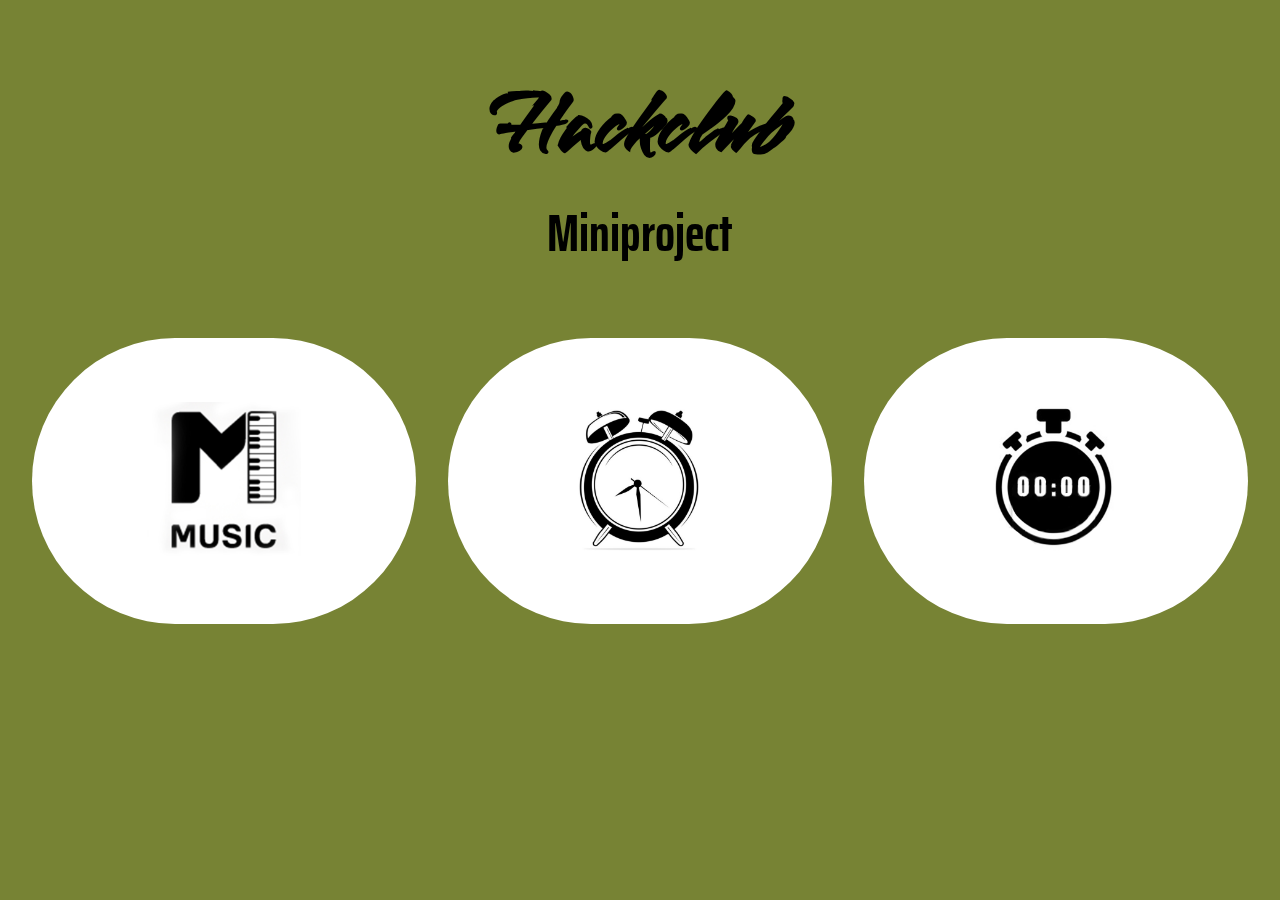
<file: index.html>
<!DOCTYPE html>
<html lang="en">
<head>
    <meta charset="UTF-8">
    <meta http-equiv="X-UA-Compatible" content="IE=edge">
    <meta name="viewport" content="width=device-width, initial-scale=1.0">
    <link rel="preconnect" href="https://fonts.googleapis.com">
<link rel="preconnect" href="https://fonts.gstatic.com" crossorigin>
<link href="https://fonts.googleapis.com/css2?family=Smooch&display=swap" rel="stylesheet">
<link rel="preconnect" href="https://fonts.googleapis.com">
<link rel="preconnect" href="https://fonts.gstatic.com" crossorigin>
<link href="https://fonts.googleapis.com/css2?family=Saira+Extra+Condensed:wght@200&display=swap" rel="stylesheet">   
<link rel="stylesheet" href="styles.css">
    <title>Hackclub miniproject</title>
</head>
<body>
    
    <div class="head1">
        <h1>Hackclub</h1>
        <h3>Miniproject</h3>
    
    </div>
    <div class="options">
        <div class="alarm option">
            <a href="./AlarmClock/index.html">
                <img src="Alarmclock.jpg" alt="alarm">
            </a>
        </div>
        <div class="stopwatch option">
            <a href="./StopWatch/index.html">
                <img src="stopwatch.jpg" alt="stopwatch">
            </a>
        </div>
        <div class="piano option">
            <a href="./Piano/index.html">
                <img src="Piano.jpg" alt="piano">
            </a>
        </div>
    </div>

</body>
</html>
</file>
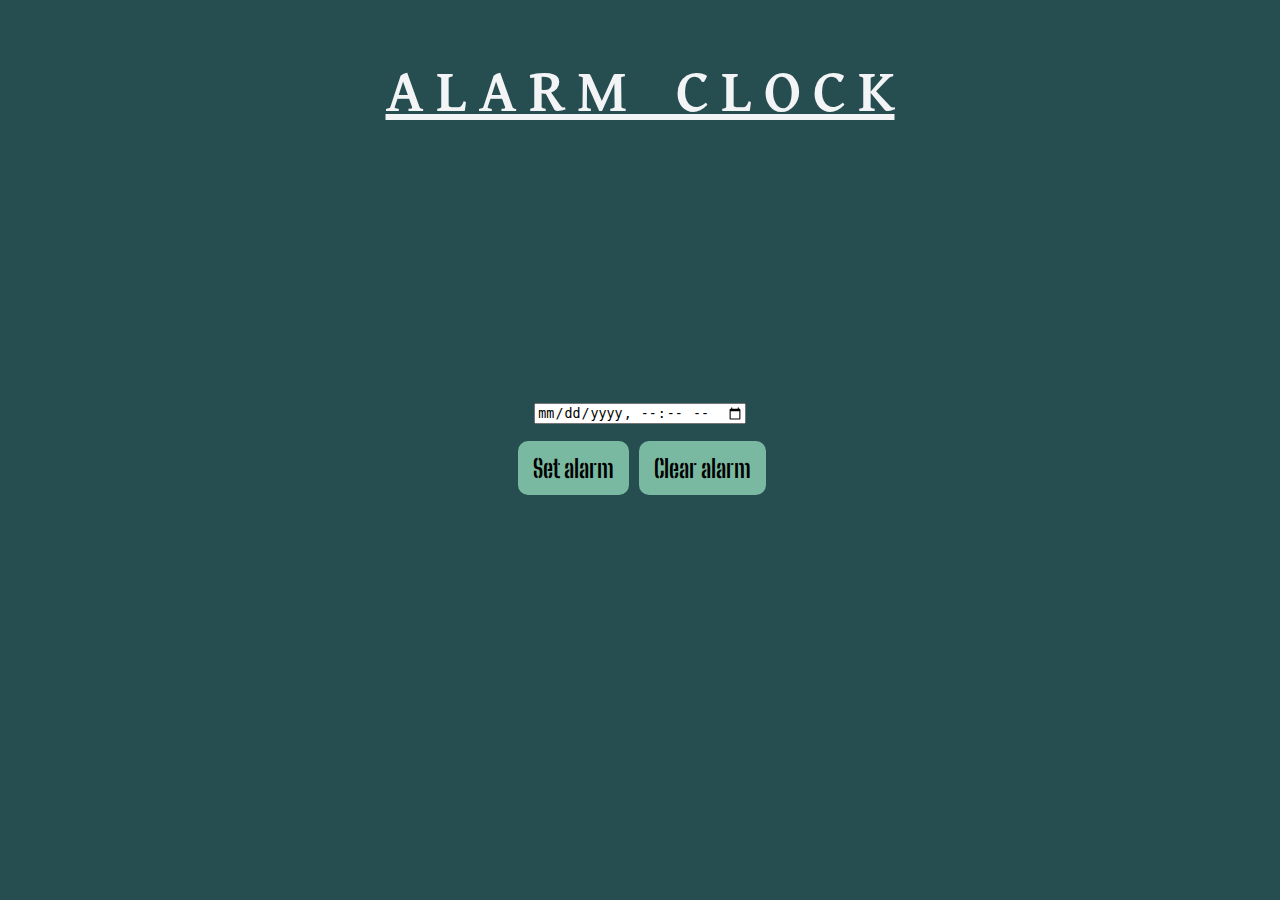
<file: AlarmClock/index.html>
<!DOCTYPE html>
<html lang="en">
<head>
    <meta charset="UTF-8">
    <meta http-equiv="X-UA-Compatible" content="IE=edge">
    <meta name="viewport" content="width=device-width, initial-scale=1.0">
    <link rel="preconnect" href="https://fonts.googleapis.com">
<link rel="preconnect" href="https://fonts.gstatic.com" crossorigin>
<link href="https://fonts.googleapis.com/css2?family=David+Libre:wght@700&display=swap" rel="stylesheet">
<link rel="preconnect" href="https://fonts.googleapis.com">
<link rel="preconnect" href="https://fonts.gstatic.com" crossorigin>
<link rel="preconnect" href="https://fonts.googleapis.com">
<link rel="preconnect" href="https://fonts.gstatic.com" crossorigin>
<link href="https://fonts.googleapis.com/css2?family=Wallpoet&display=swap" rel="stylesheet">
<link rel="preconnect" href="https://fonts.googleapis.com">
<link rel="preconnect" href="https://fonts.gstatic.com" crossorigin>
<link href="https://fonts.googleapis.com/css2?family=Big+Shoulders+Stencil+Display&display=swap" rel="stylesheet">
<link rel="stylesheet" href="style.css">
    <title>Alarm Clock</title>
</head>
<body>
    <h1>A L A R M _ C L O C K</h1>
    <section class="container">
        <div id="clock"></div>
        <input onchange="setAlarmTime(this.value)" name="alarmTime" type="datetime-local">
        <div class="controls">
            <button onclick="setAlarm()" class="button set-alarm">Set alarm</button>
            <button onclick="clearAlarm()" class="button clear-alarm">Clear alarm</button>
        </div>
    </section>
    <script src="index.js"></script>
</body>
</html>
</file>
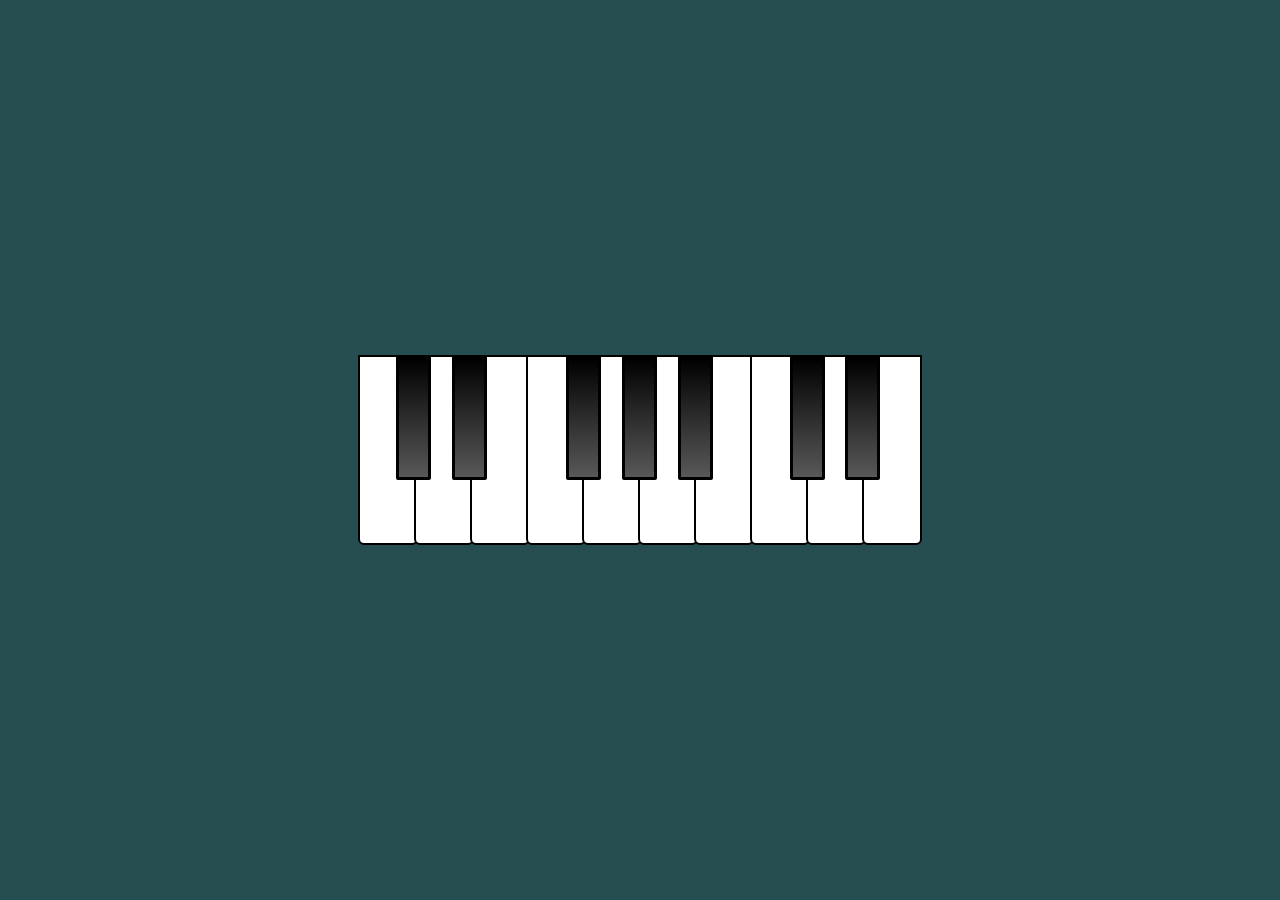
<file: Piano/index.html>
<!doctype html>
<html>
  <head>
    <title>Piano</title>
    <link rel="stylesheet" href="style.css" type="text/css">
  </head>
  <body>
    <div class="piano">
      <button class="white-key C4-key"></button>
      <button class="black-key Db4-key"></button>
      <button class="white-key D4-key"></button>
      <button class="black-key Eb4-key"></button>
      <button class="white-key E4-key"></button>
      <button class="white-key F4-key"></button>
      <button class="black-key Gb4-key"></button>
      <button class="white-key G4-key"></button>
      <button class="black-key Ab4-key"></button>
      <button class="white-key A4-key"></button>
      <button class="black-key Bb4-key"></button>
      <button class="white-key B4-key"></button>
      <button class="white-key C5-key"></button>
      <button class="black-key Db5-key"></button>
      <button class="white-key D5-key"></button>
      <button class="black-key Eb5-key"></button>
      <button class="white-key E5-key"></button>
    </div>

    <script src="script.js"></script>
  </body>
</html>
</file>
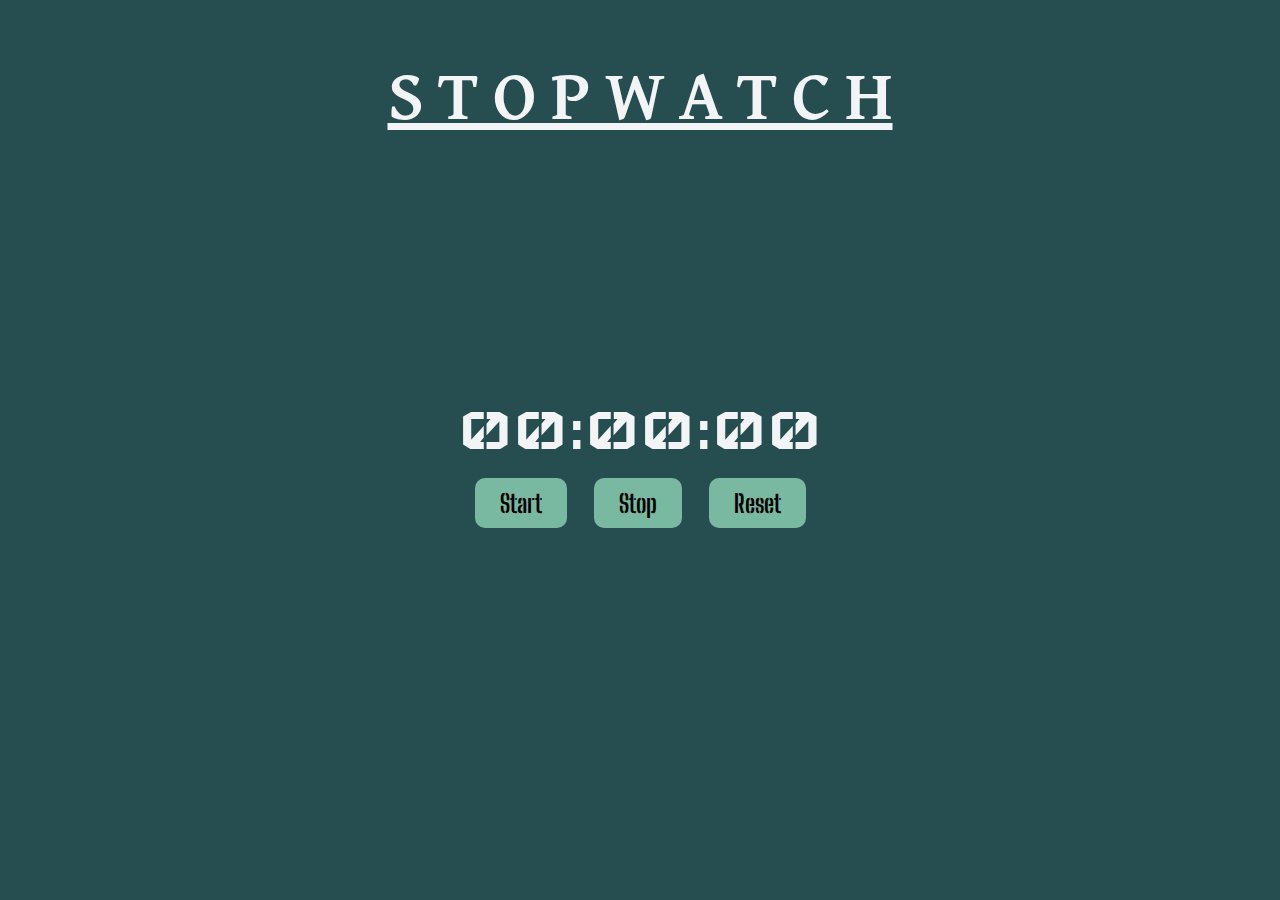
<file: StopWatch/index.html>
<!DOCTYPE html>
<html lang="en">
<head>
    <meta charset="UTF-8">
    <meta http-equiv="X-UA-Compatible" content="IE=edge">
    <meta name="viewport" content="width=device-width, initial-scale=1.0">
    <link rel="preconnect" href="https://fonts.googleapis.com">
<link rel="preconnect" href="https://fonts.gstatic.com" crossorigin>
<link href="https://fonts.googleapis.com/css2?family=David+Libre:wght@700&display=swap" rel="stylesheet">
<link rel="preconnect" href="https://fonts.googleapis.com">
<link rel="preconnect" href="https://fonts.gstatic.com" crossorigin>
<link rel="preconnect" href="https://fonts.googleapis.com">
<link rel="preconnect" href="https://fonts.gstatic.com" crossorigin>
<link href="https://fonts.googleapis.com/css2?family=Wallpoet&display=swap" rel="stylesheet">
<link rel="preconnect" href="https://fonts.googleapis.com">
<link rel="preconnect" href="https://fonts.gstatic.com" crossorigin>
<link href="https://fonts.googleapis.com/css2?family=Big+Shoulders+Stencil+Display&display=swap" rel="stylesheet">
    <link rel="stylesheet" href="styles.css">
    <title>Stopwatch</title>
</head>
<body>
    <h1>S T O P W A T C H</h1>
    <div class="watch">
        

        <div id="stopwatch">
            00:00:00
        </div>
        <div class="controls">
    
            <button onclick="startTimer()">Start</button>
            <button onclick="stopTimer()">Stop</button>
            <button onclick="resetTimer()">Reset</button>
    
        </div>

    </div>
    <script src="main.js"></script>
</body>
</html>
</file>
<file: styles.css>
*{
    margin: 0;
    padding: 0;
}

body{
    background-color: #778334;
    
    
    
}

img{
    width: 40%;
    
}

.options{
    display: flex;
    flex-flow: row wrap;
    text-align: center;
    margin-bottom: 10%;
}

.option{
    position: relative;
    width: 30%;
    border-radius: 150px;
    padding: 5% 0 5% 0;
    margin-top: 0%;
    margin-left: 2.5%;
    flex: none;
    background-color: rgb(255, 255, 255);
    text-align: center;
}

.piano{
    order: 1;
    
}

.alarm{
    order: 2;
}

.stopwatch{
    order: 3;
}

.head1{
    text-align: center;
    
    color: rgb(0, 0, 0);
    font-size: 45px;
    height: 50%;
    background-color: #778334;
    padding: 5%;
}

h1{
    font-family: 'Smooch', cursive;
}

h3{
    font-family: 'Saira Extra Condensed', sans-serif;
}

@media only screen and (max-width: 768px) {
    .option{
        position: relative;
        width: 95%;
        padding: 20% 0 20% 0;
        margin-top: 5%;
        margin-left: 2.5%;
        flex: none;
        background-color: rgb(255, 255, 255);
        text-align: center;
    } 
}
</file>
<file: AlarmClock/style.css>
body,html {
    margin: 0;
    padding: 0;
    background-color: #264d50;
}
* {
    box-sizing: border-box;
    
}

body {
    margin-top: 5%;
    font-family: 'David Libre', serif;
    text-decoration: underline;
    text-align: center;
    font-size: 30px;
    justify-content: center;
    align-items: center;
    color: #f3f4f6;

}    

.container {
    position: absolute;
    top: 50%;
    left: 50%;
    transform: translate(-50%, -55%);
  
}

#clock {
    font-family: 'Wallpoet', cursive;
    font-size: 3.5rem;
    background-color: #f3f4f6;
    background-clip: text;
    -webkit-background-clip: text;
    -moz-background-clip: text;
    -webkit-text-fill-color: transparent; 
    -moz-text-fill-color: transparent;
}

.controls {
    margin-top: 16px;
}

.button {
    font-family: 'Big Shoulders Stencil Display', cursive ;
    font-weight: bold;
    font-size: 25px;
    border-radius: 10px;
    border: none;
    color: #000000;
    padding: 12px 15px;
    margin-left: 4px;
    cursor: pointer;
}

.set-alarm {
    background-color: rgb(122, 185, 161);
}

.clear-alarm {
    background-color: rgb(122, 185, 161);
}
</file>
<file: Piano/style.css>
html {
  height: 100%;
}

body {
  margin: 0;
  padding: 0;
  height: 100%;
  display: flex;
  justify-content: center;
  align-items: center;
  background-color: #264d50;
}

.piano {
  display: flex;
  position: relative;
  margin-left: 4px;
}

.white-key {
  width: 60px;
  height: 190px;
  background-color: #FFF;
  border: 2.5px solid black;
  border-radius: 0 0 6px 6px;
  margin-left: -4px;
  outline: none;
  cursor: pointer;
}

.white-key.active {
  background-image: linear-gradient(#c4bfbf, #5c5c5c);
}

.black-key {
  position: absolute;
  width: 35px;
  height: 125px;
  background-image: linear-gradient(#000000, #585858);
  border: 3px solid black;
  border-radius: 0 0 2px 2px;
  outline: none;
  cursor: pointer;
}

.black-key.active {
  background-image: linear-gradient(#000000, #101010);
}

.Db4-key {
  left: 34px;
}

.Eb4-key {
  left: 90px;
}

.Gb4-key {
  left: 204px;
}

.Ab4-key {
  left: 260px;
}

.Bb4-key {
  left: 316px;
}

.Db5-key {
  left: 428px;
}

.Eb5-key {
  left: 483px;
}
</file>
<file: StopWatch/styles.css>
:root{
    --primary: rgb(122, 185, 161);
    --dark: #264d50;
    --light: #f3f4f6;

}

* {
    box-sizing: border-box;
    margin: 0;
    padding: 0;
    
}

body {
    margin-top: 5%;
    font-family: 'David Libre', serif;
    text-decoration: underline;
    font-size: 35px;
    text-align: center;
    justify-content: center;
    align-items: center;
    background: var(--dark);
    color: var(--light);

    

}

.watch {
    font-family: 'Wallpoet', cursive;
    text-align: center;
    width: 100%;
    margin: 4rem auto;

    
    position: absolute;
    top: 45%;
    left: 50%;
    transform: translate(-50%, -55%);

}

#stopwatch {
    font-size: 4rem;
    font-weight: 300;
    margin-bottom: 1rem;

}



.controls button {
    appearance: none;
    background: none;
    border: none;
    outline: none;
    user-select: none;
    cursor: pointer;

    color: var(--light);
    font-family: 'Big Shoulders Stencil Display', cursive ;
    font-weight: bolder;
    font-size: 25px;
    background-color: var(--primary);
    margin: 0 0.5rem;
    border-radius: 10px;
    border: none;
    color: #000000;
    padding: 10px 25px;

    transition: 0.4s;
}

button:hover {
    opacity: 0.7;
}

button:active {
    background-color: var(--dark);
}
</file>
